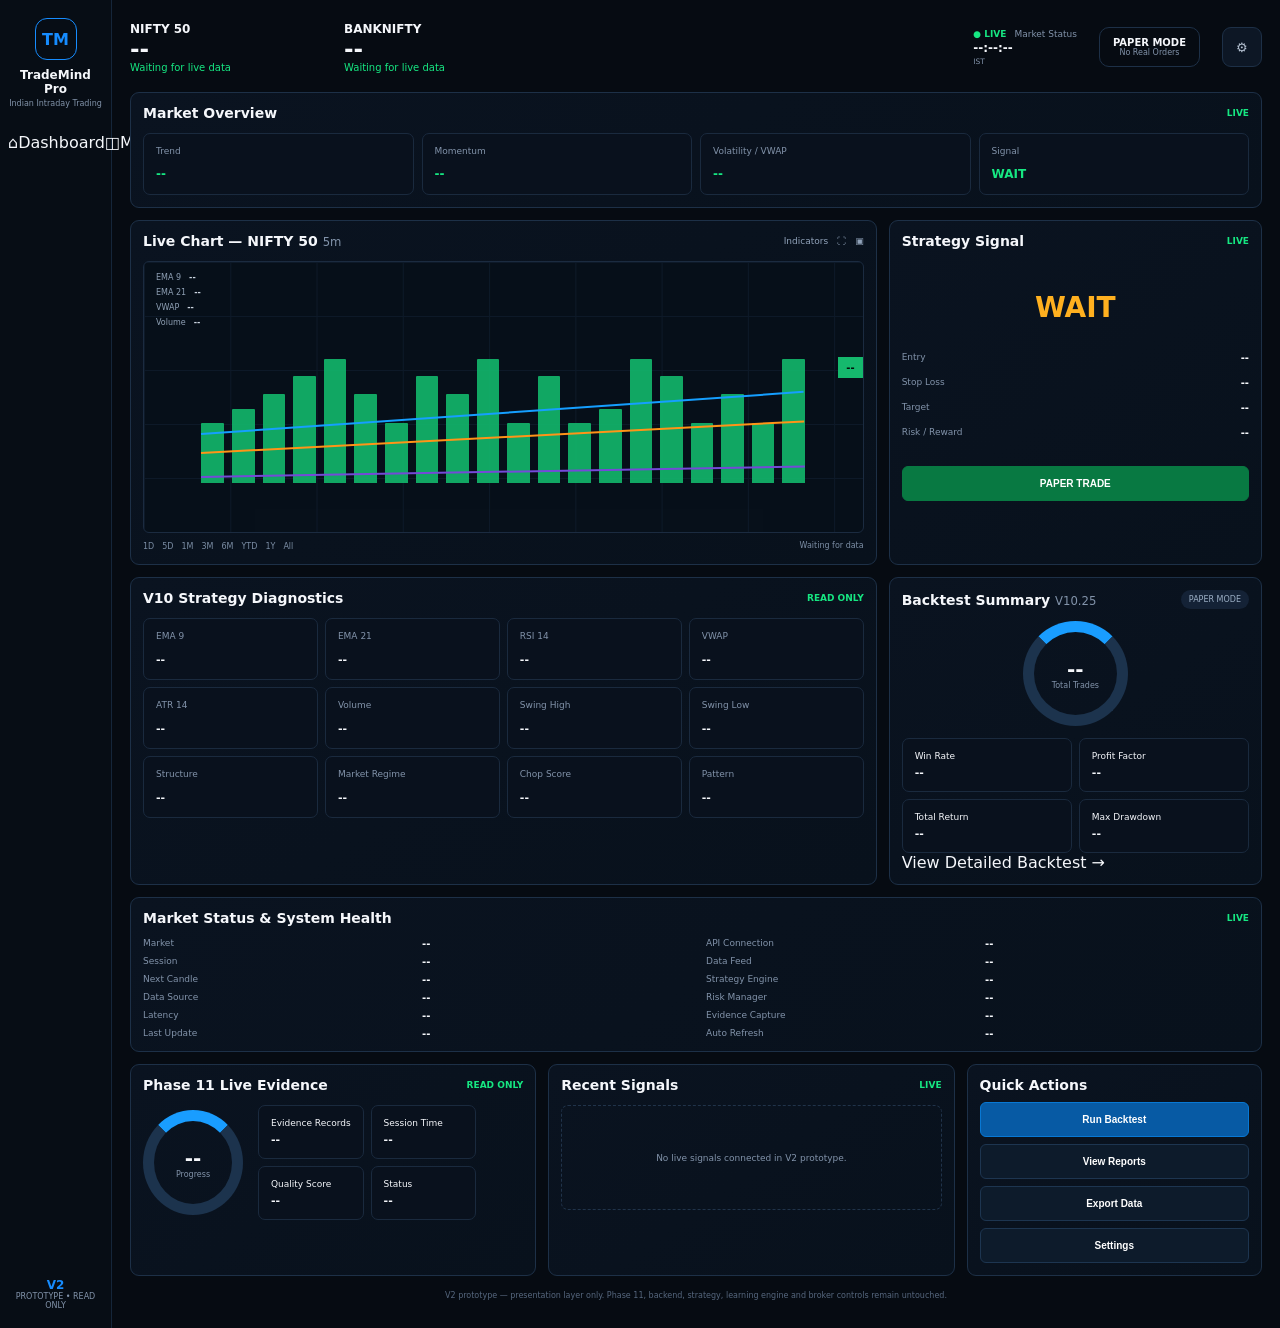
<file: frontend/v2/index.html>
<!DOCTYPE html>
<html lang="en">
<head>
<meta charset="UTF-8">
<meta name="viewport" content="width=device-width,initial-scale=1.0">
<meta name="theme-color" content="#070d16">
<title>TradeMind Pro — V2</title>
<link rel="stylesheet" href="./style.css">
</head>
<body>
<div class="app-shell">
<aside class="sidebar">
  <div class="brand"><div class="brand-mark">TM</div><strong>TradeMind Pro</strong><span>Indian Intraday Trading</span></div>
  <nav>
    <a class="active">⌂<span>Dashboard</span></a><a>◫<span>Market</span></a><a>⌁<span>Chart</span></a><a>◈<span>Strategy</span></a><a>◌<span>Backtest</span></a><a>▣<span>Trades</span></a><a>◉<span>Learning</span></a><a>◍<span>Insights</span></a><a>▤<span>Reports</span></a><a>⚙<span>Settings</span></a>
  </nav>
  <div class="sidebar-footer"><b>V2</b><span>PROTOTYPE • READ ONLY</span></div>
</aside>

<main class="main">
<header class="topbar">
  <div class="mobile-brand"><div class="brand-mark">TM</div><strong>TradeMind Pro</strong></div>
  <div class="market-strip">
    <div class="index-card"><span>NIFTY 50</span><strong>--</strong><em>Waiting for live data</em></div>
    <div class="index-card"><span>BANKNIFTY</span><strong>--</strong><em>Waiting for live data</em></div>
  </div>
  <div class="market-status"><b>● LIVE</b><span>Market Status</span><strong>--:--:--</strong><small>IST</small></div>
  <div class="mode"><b>PAPER MODE</b><small>No Real Orders</small></div>
  <button class="settings">⚙</button>
</header>

<section class="panel overview">
  <div class="panel-title"><h1>Market Overview</h1><b>LIVE</b></div>
  <div class="overview-grid">
    <article><span>Trend</span><strong>--</strong></article>
    <article><span>Momentum</span><strong>--</strong></article>
    <article><span>Volatility / VWAP</span><strong>--</strong></article>
    <article><span>Signal</span><strong>WAIT</strong></article>
  </div>
</section>

<div class="content-grid">
<section class="panel chart-panel">
  <div class="panel-title"><h2>Live Chart — NIFTY 50 <small>5m</small></h2><div class="tools">Indicators　⛶　▣</div></div>
  <div class="chart">
    <div class="grid"></div>
    <div class="fake-candles"><i></i><i></i><i></i><i></i><i></i><i></i><i></i><i></i><i></i><i></i><i></i><i></i><i></i><i></i><i></i><i></i><i></i><i></i><i></i><i></i></div>
    <div class="ema ema9"></div><div class="ema ema21"></div><div class="ema vwap"></div>
    <div class="chart-price">--</div>
    <div class="indicators"><span>EMA 9　<b>--</b></span><span>EMA 21　<b>--</b></span><span>VWAP　<b>--</b></span><span>Volume　<b>--</b></span></div>
  </div>
  <div class="chart-footer"><span>1D　5D　1M　3M　6M　YTD　1Y　All</span><span>Waiting for data</span></div>
</section>

<section class="panel strategy">
  <div class="panel-title"><h2>Strategy Signal</h2><b>LIVE</b></div>
  <div class="signal">WAIT</div>
  <div class="levels">
    <div><span>Entry</span><b>--</b></div><div><span>Stop Loss</span><b>--</b></div>
    <div><span>Target</span><b>--</b></div><div><span>Risk / Reward</span><b>--</b></div>
  </div>
  <button class="primary">PAPER TRADE</button>
</section>
</div>

<div class="content-grid">
<section class="panel">
  <div class="panel-title"><h2>V10 Strategy Diagnostics</h2><b>READ ONLY</b></div>
  <div class="metrics">
    <article><span>EMA 9</span><b>--</b></article><article><span>EMA 21</span><b>--</b></article>
    <article><span>RSI 14</span><b>--</b></article><article><span>VWAP</span><b>--</b></article>
    <article><span>ATR 14</span><b>--</b></article><article><span>Volume</span><b>--</b></article>
    <article><span>Swing High</span><b>--</b></article><article><span>Swing Low</span><b>--</b></article>
    <article><span>Structure</span><b>--</b></article><article><span>Market Regime</span><b>--</b></article>
    <article><span>Chop Score</span><b>--</b></article><article><span>Pattern</span><b>--</b></article>
  </div>
</section>

<section class="panel">
  <div class="panel-title"><h2>Backtest Summary <small>V10.25</small></h2><span class="pill">PAPER MODE</span></div>
  <div class="donut"><b>--</b><span>Total Trades</span></div>
  <div class="stats"><div>Win Rate <b>--</b></div><div>Profit Factor <b>--</b></div><div>Total Return <b>--</b></div><div>Max Drawdown <b>--</b></div></div>
  <a>View Detailed Backtest →</a>
</section>
</div>

<section class="panel health">
<div class="panel-title"><h2>Market Status &amp; System Health</h2><b>LIVE</b></div>
<div class="health-grid">
<div><span>Market</span><b>--</b><span>Session</span><b>--</b><span>Next Candle</span><b>--</b><span>Data Source</span><b>--</b><span>Latency</span><b>--</b><span>Last Update</span><b>--</b></div>
<div><span>API Connection</span><b>--</b><span>Data Feed</span><b>--</b><span>Strategy Engine</span><b>--</b><span>Risk Manager</span><b>--</b><span>Evidence Capture</span><b>--</b><span>Auto Refresh</span><b>--</b></div>
</div>
</section>

<div class="bottom-grid">
<section class="panel">
<div class="panel-title"><h2>Phase 11 Live Evidence</h2><b>READ ONLY</b></div>
<div class="evidence"><div class="donut"><b>--</b><span>Progress</span></div><div class="stats"><div>Evidence Records <b>--</b></div><div>Session Time <b>--</b></div><div>Quality Score <b>--</b></div><div>Status <b>--</b></div></div></div>
</section>
<section class="panel"><div class="panel-title"><h2>Recent Signals</h2><b>LIVE</b></div><div class="empty">No live signals connected in V2 prototype.</div></section>
<section class="panel quick"><div class="panel-title"><h2>Quick Actions</h2></div><button class="primary">Run Backtest</button><button>View Reports</button><button>Export Data</button><button>Settings</button></section>
</div>

<footer>V2 prototype — presentation layer only. Phase 11, backend, strategy, learning engine and broker controls remain untouched.</footer>
</main>
</div>
</body>
</html>
</file>
<file: frontend/v2/style.css>
*{box-sizing:border-box}
:root{--bg:#060b12;--panel:#0a1320;--panel2:#09111d;--border:#1d3047;--text:#f5f7fb;--muted:#8293aa;--blue:#168cff;--green:#16e782;--red:#ff4f5e;--orange:#ffb01f}
html,body{margin:0;min-height:100%;background:var(--bg);color:var(--text);font-family:Inter,system-ui,-apple-system,"Segoe UI",sans-serif}body{overflow-x:hidden}
.app-shell{display:flex;min-height:100vh}.sidebar{width:112px;flex:0 0 112px;border-right:1px solid #15263a;background:#070d15;display:flex;flex-direction:column;padding:18px 8px}
.brand{text-align:center;margin-bottom:25px}.brand-mark{width:42px;height:42px;margin:0 auto 8px;display:grid;place-items:center;border:1px solid var(--blue);border-radius:12px;color:var(--blue);font-weight:900}.brand strong{display:block;font-size:12px}.brand span{display:block;color:var(--muted);font-size:8px;margin-top:3px}
.nav{display:flex;flex-direction:column;gap:5px}.nav a{min-height:52px;border-radius:8px;color:#8395ac;text-decoration:none;display:flex;flex-direction:column;align-items:center;justify-content:center;gap:4px;font-size:9px}.nav a span{font-size:15px}.nav a.active{background:#0c2b48;color:#25a1ff;border-left:2px solid var(--blue)}
.sidebar-footer{margin-top:auto;text-align:center;color:var(--muted);font-size:8px}.sidebar-footer b{display:block;color:var(--blue);font-size:12px}
.main{flex:1;min-width:0;padding:14px 18px 25px}.topbar{min-height:66px;display:flex;align-items:center;gap:22px;margin-bottom:12px}.mobile-brand{display:none}.market-strip{display:flex;gap:34px;flex:1}.index-card{min-width:180px}.index-card span{display:block;font-size:12px;font-weight:800}.index-card strong{display:block;font-size:23px}.index-card em{display:block;font-style:normal;color:var(--green);font-size:10px}
.market-status{display:grid;grid-template-columns:auto auto;gap:2px 8px;font-size:9px}.market-status b{color:var(--green)}.market-status span{color:var(--muted)}.market-status strong{grid-column:1/-1;font-size:12px}.market-status small{grid-column:1/-1;color:var(--muted)}
.mode{border:1px solid var(--border);border-radius:10px;padding:9px 13px;text-align:center}.mode b,.mode small{display:block}.mode b{font-size:10px}.mode small{color:var(--muted);font-size:8px}
.settings{width:40px;height:40px;border:1px solid var(--border);border-radius:9px;background:#0d1725;color:#b4c1d1}
.panel{background:linear-gradient(145deg,#0a1320,#08111c);border:1px solid var(--border);border-radius:9px;padding:12px}.panel-title{display:flex;align-items:center;justify-content:space-between;gap:10px;margin-bottom:12px}.panel-title h1,.panel-title h2{margin:0;font-size:14px}.panel-title small{color:var(--muted);font-weight:500}.panel-title>b{color:var(--green);font-size:9px}
.overview{margin-bottom:12px}.overview-grid{display:grid;grid-template-columns:repeat(4,1fr);gap:8px}.overview-grid article,.metrics article,.stats div{background:var(--panel2);border:1px solid #1a2a3e;border-radius:7px;padding:12px}.overview-grid span,.metrics span,.stats span,.levels span,.health-grid span{display:block;color:var(--muted);font-size:9px;margin-bottom:7px}.overview-grid strong{font-size:12px;color:var(--green)}
.content-grid{display:grid;grid-template-columns:minmax(0,2fr) minmax(280px,1fr);gap:12px;margin-bottom:12px}.tools{color:#91a3ba;font-size:9px}
.chart{position:relative;height:272px;overflow:hidden;border:1px solid #1b2b40;border-radius:6px;background:#07101a}.grid{position:absolute;inset:0;background-image:linear-gradient(#132236 1px,transparent 1px),linear-gradient(90deg,#132236 1px,transparent 1px);background-size:100% 20%,12% 100%;opacity:.55}
.fake-candles{position:absolute;left:8%;right:8%;top:18%;bottom:18%;display:flex;align-items:flex-end;gap:8px}.fake-candles i{flex:1;background:#12b96c;border-radius:1px 1px 0 0;height:35%;opacity:.9}.fake-candles i:nth-child(2n){height:43%}.fake-candles i:nth-child(3n){height:52%}.fake-candles i:nth-child(4n){height:62%}.fake-candles i:nth-child(5n){height:72%}
.ema{position:absolute;height:2px;left:8%;width:84%;transform-origin:left center}.ema9{bottom:36%;background:#159fff;transform:rotate(-4deg)}.ema21{bottom:29%;background:#ff9417;transform:rotate(-3deg)}.vwap{bottom:20%;background:#7449d8;transform:rotate(-1deg)}
.chart-price{position:absolute;right:0;top:35%;padding:5px 8px;background:#15b96d;color:#04110a;font-size:10px;font-weight:900}.indicators{position:absolute;left:12px;top:10px;display:flex;flex-direction:column;gap:4px;color:#8fa0b5;font-size:8px}.indicators b{color:#cbd5e1}.chart-footer{display:flex;justify-content:space-between;color:#7c8ea5;font-size:8px;padding-top:8px}
.strategy{min-height:325px}.signal{text-align:center;color:var(--orange);font-size:28px;font-weight:900;margin:42px 0 28px}.levels{display:flex;flex-direction:column;gap:14px}.levels div{display:flex;justify-content:space-between;font-size:10px}.levels span{margin:0}.primary,.quick button{width:100%;border:1px solid #087942;background:#087942;color:white;border-radius:6px;padding:11px;font-size:10px;font-weight:900}.strategy .primary{margin-top:28px}
.metrics{display:grid;grid-template-columns:repeat(4,1fr);gap:7px}.metrics article{min-height:58px}.metrics b{font-size:11px}.pill{background:#142236;color:#9cafc5;padding:5px 8px;border-radius:999px;font-size:8px}.donut{width:105px;height:105px;margin:12px auto;border-radius:50%;border:11px solid #1c334d;border-top-color:#199dff;display:flex;flex-direction:column;align-items:center;justify-content:center}.donut b{font-size:20px}.donut span{font-size:8px;color:var(--muted)}.stats{display:grid;grid-template-columns:1fr 1fr;gap:7px}.stats div{font-size:9px}.stats b{display:block;font-size:11px;margin-top:5px}.backtest a{display:block;margin-top:10px;color:var(--blue);font-size:9px}
.health{margin-bottom:12px}.health-grid{display:grid;grid-template-columns:1fr 1fr;gap:20px}.health-grid>div{display:grid;grid-template-columns:1fr 1fr;gap:7px 15px}.health-grid span{margin:0}.health-grid b{font-size:10px}
.bottom-grid{display:grid;grid-template-columns:1.1fr 1.1fr .8fr;gap:12px}.evidence{display:flex;align-items:center;gap:15px}.evidence .donut{margin:0;flex:0 0 100px}.empty{min-height:105px;display:grid;place-items:center;text-align:center;color:var(--muted);font-size:9px;border:1px dashed #20334a;border-radius:7px}.quick{display:flex;flex-direction:column;gap:7px}.quick .panel-title{margin-bottom:2px}.quick button{margin:0;background:#0d1b2b;border-color:#1d3550}.quick .primary{background:#075aa4;border-color:#0878d4}
footer{text-align:center;color:#56677e;font-size:8px;padding:15px 0 3px}
@media(max-width:1050px){.metrics{grid-template-columns:repeat(3,1fr)}.bottom-grid{grid-template-columns:1fr 1fr}.quick{grid-column:1/-1}}
@media(max-width:760px){.sidebar{display:none}.main{padding:10px}.topbar{display:grid;grid-template-columns:1fr auto;gap:10px}.mobile-brand{display:flex;align-items:center;gap:8px}.mobile-brand .brand-mark{margin:0;width:36px;height:36px}.market-strip{grid-column:1/-1;display:grid;grid-template-columns:1fr 1fr;gap:8px}.index-card{min-width:0;background:var(--panel);border:1px solid var(--border);border-radius:7px;padding:9px}.index-card strong{font-size:19px}.content-grid,.bottom-grid{grid-template-columns:1fr}.overview-grid{grid-template-columns:1fr 1fr}.metrics{grid-template-columns:1fr 1fr}.health-grid{grid-template-columns:1fr}.chart{height:240px}.settings{display:none}}
@media(max-width:420px){.overview-grid,.metrics{grid-template-columns:1fr}.evidence{align-items:flex-start;flex-direction:column}}
</file>
